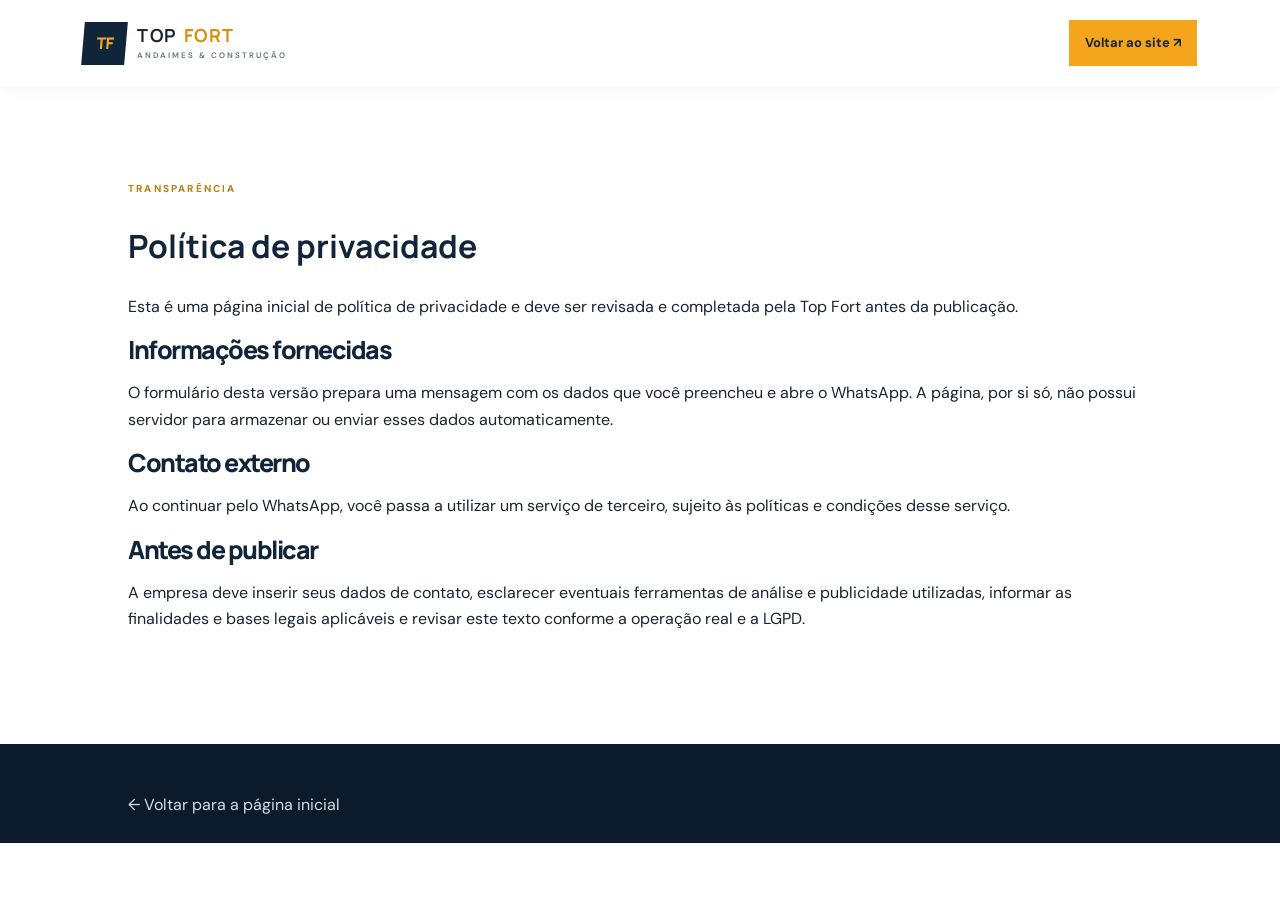
<file: privacidade.html>
<!DOCTYPE html>
<html lang="pt-BR"><head><meta charset="UTF-8"><meta name="viewport" content="width=device-width,initial-scale=1"><title>Política de Privacidade | Top Fort</title><link rel="stylesheet" href="styles.css"></head>
<body><header class="site-header"><a class="brand" href="index.html"><span class="brand-mark">TF</span><span>TOP <b>FORT</b><small>ANDAIMES & CONSTRUÇÃO</small></span></a><a class="btn btn-small" href="index.html">Voltar ao site ↗</a></header>
<main class="section"><p class="eyebrow dark">TRANSPARÊNCIA</p><h1 style="font-family:Manrope,sans-serif;color:#10243a">Política de privacidade</h1><p>Esta é uma página inicial de política de privacidade e deve ser revisada e completada pela Top Fort antes da publicação.</p><h2 style="font-size:25px">Informações fornecidas</h2><p>O formulário desta versão prepara uma mensagem com os dados que você preencheu e abre o WhatsApp. A página, por si só, não possui servidor para armazenar ou enviar esses dados automaticamente.</p><h2 style="font-size:25px">Contato externo</h2><p>Ao continuar pelo WhatsApp, você passa a utilizar um serviço de terceiro, sujeito às políticas e condições desse serviço.</p><h2 style="font-size:25px">Antes de publicar</h2><p>A empresa deve inserir seus dados de contato, esclarecer eventuais ferramentas de análise e publicidade utilizadas, informar as finalidades e bases legais aplicáveis e revisar este texto conforme a operação real e a LGPD.</p></main><footer class="footer"><a href="index.html">← Voltar para a página inicial</a></footer></body></html>
</file>
<file: styles.css>
@import url('https://fonts.googleapis.com/css2?family=DM+Sans:wght@400;500;600;700&family=Manrope:wght@400;500;600;700;800&display=swap');
:root{--navy:#10243a;--navy2:#183650;--orange:#f4a51c;--ink:#172432;--muted:#667381;--paper:#f6f7f8;--line:#e2e6e9;--white:#fff}
*{box-sizing:border-box}html{scroll-behavior:smooth;scroll-padding-top:90px}body{margin:0;font-family:'DM Sans',sans-serif;color:var(--ink);line-height:1.65}a{color:inherit;text-decoration:none}button,input,select,textarea{font:inherit}.site-header{height:86px;display:flex;align-items:center;justify-content:space-between;padding:0 6.5%;background:#fff;position:sticky;top:0;z-index:20;box-shadow:0 2px 18px #0c20300b}.brand{display:flex;align-items:center;gap:11px;font-family:Manrope,sans-serif;font-weight:700;letter-spacing:1.6px;line-height:1.1}.brand>span:last-child{font-size:18px}.brand b{color:#d98d08}.brand small{display:block;font-family:'DM Sans',sans-serif;font-size:8px;letter-spacing:2px;font-weight:600;margin-top:5px;color:#687481}.brand-mark{display:grid;place-items:center;width:43px;height:43px;background:var(--navy);color:var(--orange);font-weight:800;font-size:16px;letter-spacing:-1px;transform:skew(-5deg)}.nav{display:flex;align-items:center;gap:31px;font-size:13px;font-weight:600}.nav>a:not(.btn):hover,.footer a:hover{color:#d58a0a}.btn{display:inline-flex;align-items:center;justify-content:center;gap:22px;padding:15px 22px;background:var(--orange);color:#172432;font-weight:700;font-size:13px;border:0;cursor:pointer;transition:.2s}.btn:hover{background:#ffc14b;transform:translateY(-2px)}.btn span{font-size:18px}.btn-small{padding:12px 16px;gap:12px}.menu-toggle{display:none;background:none;border:0;font-size:27px;color:var(--navy)}
.hero{position:relative;min-height:650px;display:flex;align-items:center;padding:85px 10%;color:#fff;background:#20384c url('https://images.unsplash.com/photo-1504307651254-35680f356dfd?auto=format&fit=crop&w=2000&q=90') center 47%/cover no-repeat}.hero-shade{position:absolute;inset:0;background:linear-gradient(90deg,rgba(9,25,41,.94) 0%,rgba(12,32,49,.82) 48%,rgba(12,32,49,.18) 100%)}.hero-content{position:relative;max-width:660px;z-index:1}.eyebrow{font-size:10px;letter-spacing:2.2px;font-weight:700;color:var(--orange);margin:0 0 22px}.eyebrow span{display:inline-block;width:23px;height:2px;background:var(--orange);vertical-align:middle;margin-right:10px}.hero h1,.section h2,.center-heading h2,.quote-info h2,.final-cta h2{font:800 clamp(38px,5vw,65px)/1.13 Manrope,sans-serif;letter-spacing:-2px;margin:0 0 24px}.hero h1 em,.section h2 em,.center-heading h2 em,.quote-info h2 em,.final-cta h2 em{font-style:normal;color:var(--orange)}.hero-copy{max-width:510px;color:#e0e7ed;font-size:16px;line-height:1.8;margin-bottom:30px}.hero-actions{display:flex;flex-wrap:wrap;gap:12px}.btn-outline{background:transparent;border:1px solid #ffffff83;color:#fff}.btn-outline:hover{background:#fff;color:var(--navy)}.hero-note{margin-top:35px;color:#d8e0e6;font-size:12px}.check{display:inline-grid;place-items:center;background:#ffffff21;border:1px solid #ffffff55;border-radius:50%;width:22px;height:22px;margin-right:8px;color:var(--orange)}.hero-label{position:absolute;right:7%;bottom:38px;border-left:2px solid var(--orange);padding-left:15px;display:flex;flex-direction:column;font-size:11px;color:#e4e9ee}.hero-label strong{letter-spacing:2px;color:white;font-size:14px}
.section{padding:95px 10%}.intro{display:flex;justify-content:space-between;align-items:end;gap:60px;padding-bottom:35px}.section-heading{max-width:580px}.eyebrow.dark{color:#bd7c0d}.section h2,.center-heading h2,.quote-info h2{font-size:clamp(32px,4vw,47px);letter-spacing:-1.5px;color:var(--navy);margin-bottom:0}.section h2 em,.center-heading h2 em,.quote-info h2 em{color:#d99111}.intro-copy{max-width:390px;color:var(--muted);font-size:14px;margin:0 0 8px}.section-top{padding-top:25px;padding-bottom:100px}.product-grid{display:grid;grid-template-columns:repeat(3,minmax(0,1fr));gap:22px}.product-card{background:#fff;border:1px solid var(--line);min-width:0;transition:.25s}.product-card:hover{transform:translateY(-5px);box-shadow:0 16px 38px #10243a12}.product-card>img{width:100%;height:215px;object-fit:cover;display:block}.product-content{padding:27px 25px 30px}.number{font-size:9px;letter-spacing:1.8px;color:#b8790b;font-weight:700}.product-card h3{font:700 22px Manrope,sans-serif;color:var(--navy);margin:12px 0}.product-card p{font-size:13px;color:var(--muted);line-height:1.8;min-height:70px}.text-link{display:inline-flex;gap:24px;align-items:center;margin-top:8px;font-size:12px;font-weight:700;border-bottom:1px solid #d4a44e;padding-bottom:5px}.text-link span{font-size:17px;color:#bd7c0d}.product-card-dark{background:var(--navy);color:#fff;padding:30px 28px;display:flex;flex-direction:column;align-items:flex-start;min-height:100%}.product-card-dark h3{color:#fff;font-size:23px;margin-top:19px}.product-card-dark p{color:#c1ccd5;min-height:auto}.product-card-dark .text-link{margin-top:auto;color:#fff}.icon-box{width:47px;height:47px;display:grid;place-items:center;border:1px solid #ffffff55;color:var(--orange);font-size:24px;margin-bottom:30px}
.benefits{display:grid;grid-template-columns:1fr 1fr;gap:9%;align-items:center;background:var(--paper)}.benefits-photo{position:relative;min-height:500px}.benefits-photo>img{width:100%;height:500px;object-fit:cover}.photo-caption{position:absolute;bottom:22px;left:22px;background:var(--navy);color:#fff;padding:22px 25px;border-left:3px solid var(--orange)}.photo-caption span{display:block;color:var(--orange);font-size:9px;letter-spacing:2px;font-weight:700;margin-bottom:8px}.photo-caption strong{font:700 20px/1.3 Manrope,sans-serif}.benefits-copy h2{margin-bottom:20px}.muted{color:var(--muted);font-size:14px;line-height:1.8}.benefit-list{padding:0;margin:30px 0 0;list-style:none}.benefit-list li{display:flex;gap:18px;padding:17px 0;border-top:1px solid #dce1e4}.benefit-list li>span{color:#bd7c0d;font-size:11px;font-weight:700;padding-top:3px}.benefit-list strong{font-size:14px;color:var(--navy)}.benefit-list p{margin:4px 0 0;font-size:12px;color:var(--muted)}
.process{background:var(--navy);color:#fff}.center-heading{text-align:center;max-width:700px;margin:0 auto 48px}.center-heading .eyebrow{color:var(--orange)}.center-heading h2{color:#fff}.center-heading>p:last-child{color:#c1cbd4;font-size:14px}.steps{display:grid;grid-template-columns:repeat(3,1fr);gap:25px;max-width:1050px;margin:auto}.steps article{padding:28px 25px;border-top:1px solid #ffffff48;background:#ffffff08}.steps article>span{color:var(--orange);font:700 27px Manrope,sans-serif}.steps h3{font:700 18px Manrope,sans-serif;margin:20px 0 8px}.steps p{font-size:13px;color:#c1ccd5;line-height:1.8;margin:0}.safety-strip{display:flex;gap:22px;align-items:center;padding:30px 10%;background:#fff4df}.safety-symbol{display:grid;place-items:center;flex:0 0 45px;height:45px;border:1px solid #e2a632;color:#a56b00;font-weight:800;font-size:21px;border-radius:50%}.safety-strip strong{font:700 16px Manrope,sans-serif;color:var(--navy)}.safety-strip p{margin:5px 0 0;font-size:12px;color:#655b4a;line-height:1.7}
.quote-section{display:grid;grid-template-columns:.9fr 1.1fr;gap:10%;background:#f7f8f9}.quote-info h2{font-size:clamp(32px,3.7vw,46px)}.quote-info>p:not(.eyebrow){font-size:14px;color:var(--muted);max-width:400px;margin-top:22px}.contact-mini{display:flex;gap:13px;align-items:center;margin-top:35px}.contact-mini>span{width:42px;height:42px;display:grid;place-items:center;background:#fff0d1;color:#a86e04;font-size:22px}.contact-mini strong,.contact-mini small{display:block}.contact-mini strong{font-size:13px}.contact-mini small{font-size:11px;color:var(--muted);margin-top:3px}.quote-form{padding:30px;background:#fff;border:1px solid var(--line);box-shadow:0 15px 40px #10243a08}.quote-form label{display:block;font-size:11px;font-weight:700;color:var(--navy);margin:0 0 7px}.quote-form input,.quote-form select,.quote-form textarea{width:100%;border:1px solid #dce1e5;background:#fff;padding:12px 13px;font-size:12px;color:var(--ink);outline:none;margin-bottom:17px;border-radius:0}.quote-form input:focus,.quote-form select:focus,.quote-form textarea:focus{border-color:#d99111;box-shadow:0 0 0 2px #f4a51c22}.quote-form textarea{resize:vertical}.form-row{display:grid;grid-template-columns:1fr 1fr;gap:14px}.submit-btn{width:100%;margin-top:1px}.form-note,.form-status{font-size:10px;color:var(--muted);line-height:1.6}.form-status{color:#276744;font-weight:700}
.faq{display:grid;grid-template-columns:.8fr 1.2fr;gap:10%}.faq-list details{border-bottom:1px solid var(--line);padding:18px 0}.faq-list details:first-child{border-top:1px solid var(--line)}.faq-list summary{cursor:pointer;list-style:none;display:flex;justify-content:space-between;gap:20px;font-weight:700;color:var(--navy);font-size:14px}.faq-list summary::-webkit-details-marker{display:none}.faq-list summary span{color:#bd7c0d;font-size:20px;line-height:1}.faq-list details[open] summary span{transform:rotate(45deg)}.faq-list details p{font-size:13px;color:var(--muted);line-height:1.8;margin:13px 25px 0 0}
.final-cta{display:flex;justify-content:space-between;align-items:center;gap:30px;padding:65px 10%;background:#e99c12}.final-cta .eyebrow{color:#49320b;margin-bottom:13px}.final-cta h2{font-size:clamp(29px,4vw,44px);color:var(--navy);margin:0}.final-cta h2 em{color:#fff}.btn-light{background:var(--navy);color:#fff;white-space:nowrap}.btn-light:hover{background:#254765}.footer{background:#0b1b2b;color:#d4dde5;padding:48px 10% 25px}.brand-footer{color:#fff;width:max-content}.brand-footer .brand-mark{background:#fff;color:var(--navy)}.brand-footer small{color:#a8b5c1}.footer>p{font-size:12px;color:#aebbc7;line-height:1.8;margin:25px 0}.footer-bottom{border-top:1px solid #ffffff25;padding-top:20px;display:flex;gap:25px;align-items:center;flex-wrap:wrap;font-size:10px;color:#aebbc7}.footer-bottom span{margin-right:auto}.setup-note{font-size:10px!important;color:#80909e!important;margin-top:15px!important}.floating-whatsapp{position:fixed;right:22px;bottom:22px;z-index:15;width:52px;height:52px;display:grid;place-items:center;border-radius:50%;background:#1eae63;color:#fff;font-size:27px;box-shadow:0 7px 22px #0003}
@media(max-width:950px){.site-header{padding:0 5%;height:76px}.menu-toggle{display:block}.nav{display:none;position:absolute;top:76px;left:0;right:0;background:white;padding:20px 5% 25px;box-shadow:0 15px 20px #10243a18;flex-direction:column;align-items:stretch;gap:18px}.nav.open{display:flex}.nav .btn{width:100%}.hero{padding:75px 7%;min-height:600px}.section{padding:75px 7%}.intro{gap:25px}.product-grid{gap:14px}.product-content{padding:22px 18px}.product-card>img{height:180px}.benefits{gap:5%}.benefits-photo,.benefits-photo>img{height:450px;min-height:450px}.quote-section{gap:5%}.safety-strip{padding:28px 7%}.final-cta{padding:55px 7%}.footer{padding:45px 7% 25px}}
@media(max-width:700px){.hero{min-height:620px;background-position:58% center}.hero-shade{background:linear-gradient(90deg,rgba(9,25,41,.94),rgba(12,32,49,.65))}.hero h1{font-size:43px;letter-spacing:-1.5px}.hero-copy{font-size:14px}.hero-label{display:none}.section{padding:60px 6%}.intro{display:block}.intro-copy{margin-top:22px}.product-grid{grid-template-columns:1fr;gap:17px}.product-card>img{height:230px}.product-card p{min-height:0}.product-card-dark{min-height:300px}.benefits{grid-template-columns:1fr;gap:35px}.benefits-photo,.benefits-photo>img{height:360px;min-height:360px}.benefits-copy h2{font-size:35px}.steps{grid-template-columns:1fr;gap:12px}.steps article{padding:23px}.center-heading{margin-bottom:32px}.safety-strip{align-items:flex-start;padding:25px 6%}.quote-section{grid-template-columns:1fr;gap:30px}.quote-form{padding:22px 18px}.faq{grid-template-columns:1fr;gap:28px}.final-cta{display:block;padding:45px 6%}.final-cta h2{font-size:33px}.final-cta .btn{margin-top:25px}.footer{padding:40px 6% 25px}.footer-bottom{gap:14px;flex-direction:column;align-items:flex-start}.footer-bottom span{margin:0}.form-row{grid-template-columns:1fr;gap:0}.brand>span:last-child{font-size:16px}.brand-mark{width:39px;height:39px}.hero-actions .btn{padding:14px 16px;gap:12px}.floating-whatsapp{right:14px;bottom:14px;width:48px;height:48px}}
@media(prefers-reduced-motion:reduce){html{scroll-behavior:auto}*,*::before,*::after{transition:none!important;animation:none!important}}
</file>
